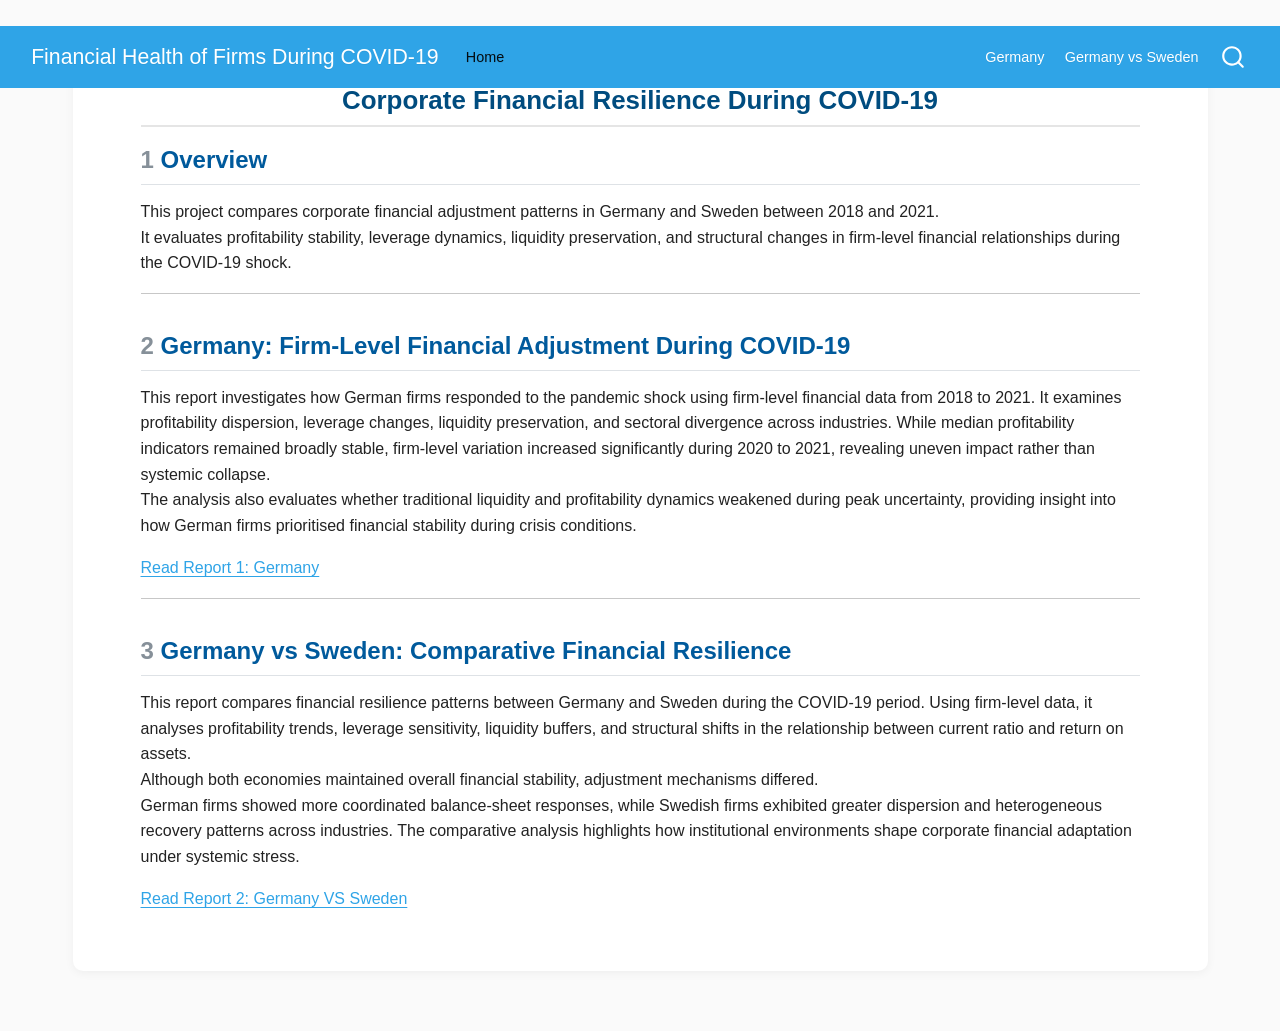
<file: docs/index.html>
<!DOCTYPE html>
<html xmlns="http://www.w3.org/1999/xhtml" lang="en" xml:lang="en"><head>

<meta charset="utf-8">
<meta name="generator" content="quarto-1.8.25">

<meta name="viewport" content="width=device-width, initial-scale=1.0, user-scalable=yes">


<title>Corporate Financial Resilience During COVID-19 – Financial Health of Firms During COVID-19</title>
<style>
code{white-space: pre-wrap;}
span.smallcaps{font-variant: small-caps;}
div.columns{display: flex; gap: min(4vw, 1.5em);}
div.column{flex: auto; overflow-x: auto;}
div.hanging-indent{margin-left: 1.5em; text-indent: -1.5em;}
ul.task-list{list-style: none;}
ul.task-list li input[type="checkbox"] {
  width: 0.8em;
  margin: 0 0.8em 0.2em -1em; /* quarto-specific, see https://github.com/quarto-dev/quarto-cli/issues/4556 */ 
  vertical-align: middle;
}
</style>


<script src="site_libs/quarto-nav/quarto-nav.js"></script>
<script src="site_libs/quarto-nav/headroom.min.js"></script>
<script src="site_libs/clipboard/clipboard.min.js"></script>
<script src="site_libs/quarto-search/autocomplete.umd.js"></script>
<script src="site_libs/quarto-search/fuse.min.js"></script>
<script src="site_libs/quarto-search/quarto-search.js"></script>
<meta name="quarto:offset" content="./">
<script src="site_libs/quarto-html/quarto.js" type="module"></script>
<script src="site_libs/quarto-html/tabsets/tabsets.js" type="module"></script>
<script src="site_libs/quarto-html/axe/axe-check.js" type="module"></script>
<script src="site_libs/quarto-html/popper.min.js"></script>
<script src="site_libs/quarto-html/tippy.umd.min.js"></script>
<script src="site_libs/quarto-html/anchor.min.js"></script>
<link href="site_libs/quarto-html/tippy.css" rel="stylesheet">
<link href="site_libs/quarto-html/quarto-syntax-highlighting-7b89279ff1a6dce999919e0e67d4d9ec.css" rel="stylesheet" id="quarto-text-highlighting-styles">
<script src="site_libs/bootstrap/bootstrap.min.js"></script>
<link href="site_libs/bootstrap/bootstrap-icons.css" rel="stylesheet">
<link href="site_libs/bootstrap/bootstrap-870b6070356b2f6ba798b4fc2bd491a6.min.css" rel="stylesheet" append-hash="true" id="quarto-bootstrap" data-mode="light">
<script id="quarto-search-options" type="application/json">{
  "location": "navbar",
  "copy-button": false,
  "collapse-after": 3,
  "panel-placement": "end",
  "type": "overlay",
  "limit": 50,
  "keyboard-shortcut": [
    "f",
    "/",
    "s"
  ],
  "show-item-context": false,
  "language": {
    "search-no-results-text": "No results",
    "search-matching-documents-text": "matching documents",
    "search-copy-link-title": "Copy link to search",
    "search-hide-matches-text": "Hide additional matches",
    "search-more-match-text": "more match in this document",
    "search-more-matches-text": "more matches in this document",
    "search-clear-button-title": "Clear",
    "search-text-placeholder": "",
    "search-detached-cancel-button-title": "Cancel",
    "search-submit-button-title": "Submit",
    "search-label": "Search"
  }
}</script>


<link rel="stylesheet" href="assignment.css">
</head>

<body class="nav-fixed quarto-light">

<div id="quarto-search-results"></div>
  <header id="quarto-header" class="headroom fixed-top">
    <nav class="navbar navbar-expand-lg " data-bs-theme="dark">
      <div class="navbar-container container-fluid">
      <div class="navbar-brand-container mx-auto">
    <a href="./index.html" class="navbar-brand navbar-brand-logo">
    </a>
    <a class="navbar-brand" href="./index.html">
    <span class="navbar-title">Financial Health of Firms During COVID-19</span>
    </a>
  </div>
            <div id="quarto-search" class="" title="Search"></div>
          <button class="navbar-toggler" type="button" data-bs-toggle="collapse" data-bs-target="#navbarCollapse" aria-controls="navbarCollapse" role="menu" aria-expanded="false" aria-label="Toggle navigation" onclick="if (window.quartoToggleHeadroom) { window.quartoToggleHeadroom(); }">
  <span class="navbar-toggler-icon"></span>
</button>
          <div class="collapse navbar-collapse" id="navbarCollapse">
            <ul class="navbar-nav navbar-nav-scroll me-auto">
  <li class="nav-item">
    <a class="nav-link active" href="./index.html" aria-current="page"> 
<span class="menu-text">Home</span></a>
  </li>  
</ul>
            <ul class="navbar-nav navbar-nav-scroll ms-auto">
  <li class="nav-item">
    <a class="nav-link" href="./report1.html"> 
<span class="menu-text">Germany</span></a>
  </li>  
  <li class="nav-item">
    <a class="nav-link" href="./report2.html"> 
<span class="menu-text">Germany vs Sweden</span></a>
  </li>  
</ul>
          </div> <!-- /navcollapse -->
            <div class="quarto-navbar-tools">
</div>
      </div> <!-- /container-fluid -->
    </nav>
</header>
<!-- content -->
<div id="quarto-content" class="quarto-container page-columns page-rows-contents page-layout-full page-navbar">
<!-- sidebar -->
<!-- margin-sidebar -->
    
<!-- main -->
<main class="content column-page" id="quarto-document-content">

<header id="title-block-header" class="quarto-title-block default">
<div class="quarto-title">
<h1 class="title">Corporate Financial Resilience During COVID-19</h1>
</div>



<div class="quarto-title-meta column-page">

    
  
    
  </div>
  


</header>


<section id="overview" class="level2" data-number="1">
<h2 data-number="1" class="anchored" data-anchor-id="overview"><span class="header-section-number">1</span> Overview</h2>
<p>This project compares corporate financial adjustment patterns in Germany and Sweden between 2018 and 2021.<br>
It evaluates profitability stability, leverage dynamics, liquidity preservation, and structural changes in firm-level financial relationships during the COVID-19 shock.</p>
<hr>
</section>
<section id="germany-firm-level-financial-adjustment-during-covid-19" class="level2" data-number="2">
<h2 data-number="2" class="anchored" data-anchor-id="germany-firm-level-financial-adjustment-during-covid-19"><span class="header-section-number">2</span> Germany: Firm-Level Financial Adjustment During COVID-19</h2>
<p>This report investigates how German firms responded to the pandemic shock using firm-level financial data from 2018 to 2021. It examines profitability dispersion, leverage changes, liquidity preservation, and sectoral divergence across industries. While median profitability indicators remained broadly stable, firm-level variation increased significantly during 2020 to 2021, revealing uneven impact rather than systemic collapse.<br>
The analysis also evaluates whether traditional liquidity and profitability dynamics weakened during peak uncertainty, providing insight into how German firms prioritised financial stability during crisis conditions.</p>
<p><a href="./report1.html">Read Report 1: Germany</a></p>
<hr>
</section>
<section id="germany-vs-sweden-comparative-financial-resilience" class="level2" data-number="3">
<h2 data-number="3" class="anchored" data-anchor-id="germany-vs-sweden-comparative-financial-resilience"><span class="header-section-number">3</span> Germany vs Sweden: Comparative Financial Resilience</h2>
<p>This report compares financial resilience patterns between Germany and Sweden during the COVID-19 period. Using firm-level data, it analyses profitability trends, leverage sensitivity, liquidity buffers, and structural shifts in the relationship between current ratio and return on assets.<br>
Although both economies maintained overall financial stability, adjustment mechanisms differed.<br>
German firms showed more coordinated balance-sheet responses, while Swedish firms exhibited greater dispersion and heterogeneous recovery patterns across industries. The comparative analysis highlights how institutional environments shape corporate financial adaptation under systemic stress.</p>
<p><a href="./report2.html">Read Report 2: Germany VS Sweden</a></p>


</section>

</main> <!-- /main -->
<script id="quarto-html-after-body" type="application/javascript">
  window.document.addEventListener("DOMContentLoaded", function (event) {
    const icon = "";
    const anchorJS = new window.AnchorJS();
    anchorJS.options = {
      placement: 'right',
      icon: icon
    };
    anchorJS.add('.anchored');
    const isCodeAnnotation = (el) => {
      for (const clz of el.classList) {
        if (clz.startsWith('code-annotation-')) {                     
          return true;
        }
      }
      return false;
    }
    const onCopySuccess = function(e) {
      // button target
      const button = e.trigger;
      // don't keep focus
      button.blur();
      // flash "checked"
      button.classList.add('code-copy-button-checked');
      var currentTitle = button.getAttribute("title");
      button.setAttribute("title", "Copied!");
      let tooltip;
      if (window.bootstrap) {
        button.setAttribute("data-bs-toggle", "tooltip");
        button.setAttribute("data-bs-placement", "left");
        button.setAttribute("data-bs-title", "Copied!");
        tooltip = new bootstrap.Tooltip(button, 
          { trigger: "manual", 
            customClass: "code-copy-button-tooltip",
            offset: [0, -8]});
        tooltip.show();    
      }
      setTimeout(function() {
        if (tooltip) {
          tooltip.hide();
          button.removeAttribute("data-bs-title");
          button.removeAttribute("data-bs-toggle");
          button.removeAttribute("data-bs-placement");
        }
        button.setAttribute("title", currentTitle);
        button.classList.remove('code-copy-button-checked');
      }, 1000);
      // clear code selection
      e.clearSelection();
    }
    const getTextToCopy = function(trigger) {
      const outerScaffold = trigger.parentElement.cloneNode(true);
      const codeEl = outerScaffold.querySelector('code');
      for (const childEl of codeEl.children) {
        if (isCodeAnnotation(childEl)) {
          childEl.remove();
        }
      }
      return codeEl.innerText;
    }
    const clipboard = new window.ClipboardJS('.code-copy-button:not([data-in-quarto-modal])', {
      text: getTextToCopy
    });
    clipboard.on('success', onCopySuccess);
    if (window.document.getElementById('quarto-embedded-source-code-modal')) {
      const clipboardModal = new window.ClipboardJS('.code-copy-button[data-in-quarto-modal]', {
        text: getTextToCopy,
        container: window.document.getElementById('quarto-embedded-source-code-modal')
      });
      clipboardModal.on('success', onCopySuccess);
    }
      var localhostRegex = new RegExp(/^(?:http|https):\/\/localhost\:?[0-9]*\//);
      var mailtoRegex = new RegExp(/^mailto:/);
        var filterRegex = new RegExp('/' + window.location.host + '/');
      var isInternal = (href) => {
          return filterRegex.test(href) || localhostRegex.test(href) || mailtoRegex.test(href);
      }
      // Inspect non-navigation links and adorn them if external
     var links = window.document.querySelectorAll('a[href]:not(.nav-link):not(.navbar-brand):not(.toc-action):not(.sidebar-link):not(.sidebar-item-toggle):not(.pagination-link):not(.no-external):not([aria-hidden]):not(.dropdown-item):not(.quarto-navigation-tool):not(.about-link)');
      for (var i=0; i<links.length; i++) {
        const link = links[i];
        if (!isInternal(link.href)) {
          // undo the damage that might have been done by quarto-nav.js in the case of
          // links that we want to consider external
          if (link.dataset.originalHref !== undefined) {
            link.href = link.dataset.originalHref;
          }
        }
      }
    function tippyHover(el, contentFn, onTriggerFn, onUntriggerFn) {
      const config = {
        allowHTML: true,
        maxWidth: 500,
        delay: 100,
        arrow: false,
        appendTo: function(el) {
            return el.parentElement;
        },
        interactive: true,
        interactiveBorder: 10,
        theme: 'quarto',
        placement: 'bottom-start',
      };
      if (contentFn) {
        config.content = contentFn;
      }
      if (onTriggerFn) {
        config.onTrigger = onTriggerFn;
      }
      if (onUntriggerFn) {
        config.onUntrigger = onUntriggerFn;
      }
      window.tippy(el, config); 
    }
    const noterefs = window.document.querySelectorAll('a[role="doc-noteref"]');
    for (var i=0; i<noterefs.length; i++) {
      const ref = noterefs[i];
      tippyHover(ref, function() {
        // use id or data attribute instead here
        let href = ref.getAttribute('data-footnote-href') || ref.getAttribute('href');
        try { href = new URL(href).hash; } catch {}
        const id = href.replace(/^#\/?/, "");
        const note = window.document.getElementById(id);
        if (note) {
          return note.innerHTML;
        } else {
          return "";
        }
      });
    }
    const xrefs = window.document.querySelectorAll('a.quarto-xref');
    const processXRef = (id, note) => {
      // Strip column container classes
      const stripColumnClz = (el) => {
        el.classList.remove("page-full", "page-columns");
        if (el.children) {
          for (const child of el.children) {
            stripColumnClz(child);
          }
        }
      }
      stripColumnClz(note)
      if (id === null || id.startsWith('sec-')) {
        // Special case sections, only their first couple elements
        const container = document.createElement("div");
        if (note.children && note.children.length > 2) {
          container.appendChild(note.children[0].cloneNode(true));
          for (let i = 1; i < note.children.length; i++) {
            const child = note.children[i];
            if (child.tagName === "P" && child.innerText === "") {
              continue;
            } else {
              container.appendChild(child.cloneNode(true));
              break;
            }
          }
          if (window.Quarto?.typesetMath) {
            window.Quarto.typesetMath(container);
          }
          return container.innerHTML
        } else {
          if (window.Quarto?.typesetMath) {
            window.Quarto.typesetMath(note);
          }
          return note.innerHTML;
        }
      } else {
        // Remove any anchor links if they are present
        const anchorLink = note.querySelector('a.anchorjs-link');
        if (anchorLink) {
          anchorLink.remove();
        }
        if (window.Quarto?.typesetMath) {
          window.Quarto.typesetMath(note);
        }
        if (note.classList.contains("callout")) {
          return note.outerHTML;
        } else {
          return note.innerHTML;
        }
      }
    }
    for (var i=0; i<xrefs.length; i++) {
      const xref = xrefs[i];
      tippyHover(xref, undefined, function(instance) {
        instance.disable();
        let url = xref.getAttribute('href');
        let hash = undefined; 
        if (url.startsWith('#')) {
          hash = url;
        } else {
          try { hash = new URL(url).hash; } catch {}
        }
        if (hash) {
          const id = hash.replace(/^#\/?/, "");
          const note = window.document.getElementById(id);
          if (note !== null) {
            try {
              const html = processXRef(id, note.cloneNode(true));
              instance.setContent(html);
            } finally {
              instance.enable();
              instance.show();
            }
          } else {
            // See if we can fetch this
            fetch(url.split('#')[0])
            .then(res => res.text())
            .then(html => {
              const parser = new DOMParser();
              const htmlDoc = parser.parseFromString(html, "text/html");
              const note = htmlDoc.getElementById(id);
              if (note !== null) {
                const html = processXRef(id, note);
                instance.setContent(html);
              } 
            }).finally(() => {
              instance.enable();
              instance.show();
            });
          }
        } else {
          // See if we can fetch a full url (with no hash to target)
          // This is a special case and we should probably do some content thinning / targeting
          fetch(url)
          .then(res => res.text())
          .then(html => {
            const parser = new DOMParser();
            const htmlDoc = parser.parseFromString(html, "text/html");
            const note = htmlDoc.querySelector('main.content');
            if (note !== null) {
              // This should only happen for chapter cross references
              // (since there is no id in the URL)
              // remove the first header
              if (note.children.length > 0 && note.children[0].tagName === "HEADER") {
                note.children[0].remove();
              }
              const html = processXRef(null, note);
              instance.setContent(html);
            } 
          }).finally(() => {
            instance.enable();
            instance.show();
          });
        }
      }, function(instance) {
      });
    }
        let selectedAnnoteEl;
        const selectorForAnnotation = ( cell, annotation) => {
          let cellAttr = 'data-code-cell="' + cell + '"';
          let lineAttr = 'data-code-annotation="' +  annotation + '"';
          const selector = 'span[' + cellAttr + '][' + lineAttr + ']';
          return selector;
        }
        const selectCodeLines = (annoteEl) => {
          const doc = window.document;
          const targetCell = annoteEl.getAttribute("data-target-cell");
          const targetAnnotation = annoteEl.getAttribute("data-target-annotation");
          const annoteSpan = window.document.querySelector(selectorForAnnotation(targetCell, targetAnnotation));
          const lines = annoteSpan.getAttribute("data-code-lines").split(",");
          const lineIds = lines.map((line) => {
            return targetCell + "-" + line;
          })
          let top = null;
          let height = null;
          let parent = null;
          if (lineIds.length > 0) {
              //compute the position of the single el (top and bottom and make a div)
              const el = window.document.getElementById(lineIds[0]);
              top = el.offsetTop;
              height = el.offsetHeight;
              parent = el.parentElement.parentElement;
            if (lineIds.length > 1) {
              const lastEl = window.document.getElementById(lineIds[lineIds.length - 1]);
              const bottom = lastEl.offsetTop + lastEl.offsetHeight;
              height = bottom - top;
            }
            if (top !== null && height !== null && parent !== null) {
              // cook up a div (if necessary) and position it 
              let div = window.document.getElementById("code-annotation-line-highlight");
              if (div === null) {
                div = window.document.createElement("div");
                div.setAttribute("id", "code-annotation-line-highlight");
                div.style.position = 'absolute';
                parent.appendChild(div);
              }
              div.style.top = top - 2 + "px";
              div.style.height = height + 4 + "px";
              div.style.left = 0;
              let gutterDiv = window.document.getElementById("code-annotation-line-highlight-gutter");
              if (gutterDiv === null) {
                gutterDiv = window.document.createElement("div");
                gutterDiv.setAttribute("id", "code-annotation-line-highlight-gutter");
                gutterDiv.style.position = 'absolute';
                const codeCell = window.document.getElementById(targetCell);
                const gutter = codeCell.querySelector('.code-annotation-gutter');
                gutter.appendChild(gutterDiv);
              }
              gutterDiv.style.top = top - 2 + "px";
              gutterDiv.style.height = height + 4 + "px";
            }
            selectedAnnoteEl = annoteEl;
          }
        };
        const unselectCodeLines = () => {
          const elementsIds = ["code-annotation-line-highlight", "code-annotation-line-highlight-gutter"];
          elementsIds.forEach((elId) => {
            const div = window.document.getElementById(elId);
            if (div) {
              div.remove();
            }
          });
          selectedAnnoteEl = undefined;
        };
          // Handle positioning of the toggle
      window.addEventListener(
        "resize",
        throttle(() => {
          elRect = undefined;
          if (selectedAnnoteEl) {
            selectCodeLines(selectedAnnoteEl);
          }
        }, 10)
      );
      function throttle(fn, ms) {
      let throttle = false;
      let timer;
        return (...args) => {
          if(!throttle) { // first call gets through
              fn.apply(this, args);
              throttle = true;
          } else { // all the others get throttled
              if(timer) clearTimeout(timer); // cancel #2
              timer = setTimeout(() => {
                fn.apply(this, args);
                timer = throttle = false;
              }, ms);
          }
        };
      }
        // Attach click handler to the DT
        const annoteDls = window.document.querySelectorAll('dt[data-target-cell]');
        for (const annoteDlNode of annoteDls) {
          annoteDlNode.addEventListener('click', (event) => {
            const clickedEl = event.target;
            if (clickedEl !== selectedAnnoteEl) {
              unselectCodeLines();
              const activeEl = window.document.querySelector('dt[data-target-cell].code-annotation-active');
              if (activeEl) {
                activeEl.classList.remove('code-annotation-active');
              }
              selectCodeLines(clickedEl);
              clickedEl.classList.add('code-annotation-active');
            } else {
              // Unselect the line
              unselectCodeLines();
              clickedEl.classList.remove('code-annotation-active');
            }
          });
        }
    const findCites = (el) => {
      const parentEl = el.parentElement;
      if (parentEl) {
        const cites = parentEl.dataset.cites;
        if (cites) {
          return {
            el,
            cites: cites.split(' ')
          };
        } else {
          return findCites(el.parentElement)
        }
      } else {
        return undefined;
      }
    };
    var bibliorefs = window.document.querySelectorAll('a[role="doc-biblioref"]');
    for (var i=0; i<bibliorefs.length; i++) {
      const ref = bibliorefs[i];
      const citeInfo = findCites(ref);
      if (citeInfo) {
        tippyHover(citeInfo.el, function() {
          var popup = window.document.createElement('div');
          citeInfo.cites.forEach(function(cite) {
            var citeDiv = window.document.createElement('div');
            citeDiv.classList.add('hanging-indent');
            citeDiv.classList.add('csl-entry');
            var biblioDiv = window.document.getElementById('ref-' + cite);
            if (biblioDiv) {
              citeDiv.innerHTML = biblioDiv.innerHTML;
            }
            popup.appendChild(citeDiv);
          });
          return popup.innerHTML;
        });
      }
    }
  });
  </script>
</div> <!-- /content -->




</body></html>
</file>
<file: docs/site_libs/quarto-html/tippy.css>
.tippy-box[data-animation=fade][data-state=hidden]{opacity:0}[data-tippy-root]{max-width:calc(100vw - 10px)}.tippy-box{position:relative;background-color:#333;color:#fff;border-radius:4px;font-size:14px;line-height:1.4;white-space:normal;outline:0;transition-property:transform,visibility,opacity}.tippy-box[data-placement^=top]>.tippy-arrow{bottom:0}.tippy-box[data-placement^=top]>.tippy-arrow:before{bottom:-7px;left:0;border-width:8px 8px 0;border-top-color:initial;transform-origin:center top}.tippy-box[data-placement^=bottom]>.tippy-arrow{top:0}.tippy-box[data-placement^=bottom]>.tippy-arrow:before{top:-7px;left:0;border-width:0 8px 8px;border-bottom-color:initial;transform-origin:center bottom}.tippy-box[data-placement^=left]>.tippy-arrow{right:0}.tippy-box[data-placement^=left]>.tippy-arrow:before{border-width:8px 0 8px 8px;border-left-color:initial;right:-7px;transform-origin:center left}.tippy-box[data-placement^=right]>.tippy-arrow{left:0}.tippy-box[data-placement^=right]>.tippy-arrow:before{left:-7px;border-width:8px 8px 8px 0;border-right-color:initial;transform-origin:center right}.tippy-box[data-inertia][data-state=visible]{transition-timing-function:cubic-bezier(.54,1.5,.38,1.11)}.tippy-arrow{width:16px;height:16px;color:#333}.tippy-arrow:before{content:"";position:absolute;border-color:transparent;border-style:solid}.tippy-content{position:relative;padding:5px 9px;z-index:1}
</file>
<file: docs/site_libs/quarto-html/quarto-syntax-highlighting-7b89279ff1a6dce999919e0e67d4d9ec.css>
/* quarto syntax highlight colors */
:root {
  --quarto-hl-ot-color: #003B4F;
  --quarto-hl-at-color: #657422;
  --quarto-hl-ss-color: #20794D;
  --quarto-hl-an-color: #5E5E5E;
  --quarto-hl-fu-color: #4758AB;
  --quarto-hl-st-color: #20794D;
  --quarto-hl-cf-color: #003B4F;
  --quarto-hl-op-color: #5E5E5E;
  --quarto-hl-er-color: #AD0000;
  --quarto-hl-bn-color: #AD0000;
  --quarto-hl-al-color: #AD0000;
  --quarto-hl-va-color: #111111;
  --quarto-hl-bu-color: inherit;
  --quarto-hl-ex-color: inherit;
  --quarto-hl-pp-color: #AD0000;
  --quarto-hl-in-color: #5E5E5E;
  --quarto-hl-vs-color: #20794D;
  --quarto-hl-wa-color: #5E5E5E;
  --quarto-hl-do-color: #5E5E5E;
  --quarto-hl-im-color: #00769E;
  --quarto-hl-ch-color: #20794D;
  --quarto-hl-dt-color: #AD0000;
  --quarto-hl-fl-color: #AD0000;
  --quarto-hl-co-color: #5E5E5E;
  --quarto-hl-cv-color: #5E5E5E;
  --quarto-hl-cn-color: #8f5902;
  --quarto-hl-sc-color: #5E5E5E;
  --quarto-hl-dv-color: #AD0000;
  --quarto-hl-kw-color: #003B4F;
}

/* other quarto variables */
:root {
  --quarto-font-monospace: SFMono-Regular, Menlo, Monaco, Consolas, "Liberation Mono", "Courier New", monospace;
}

/* syntax highlight based on Pandoc's rules */
pre > code.sourceCode > span {
  color: #003B4F;
}

code.sourceCode > span {
  color: #003B4F;
}

div.sourceCode,
div.sourceCode pre.sourceCode {
  color: #003B4F;
}

/* Normal */
code span {
  color: #003B4F;
}

/* Alert */
code span.al {
  color: #AD0000;
  font-style: inherit;
}

/* Annotation */
code span.an {
  color: #5E5E5E;
  font-style: inherit;
}

/* Attribute */
code span.at {
  color: #657422;
  font-style: inherit;
}

/* BaseN */
code span.bn {
  color: #AD0000;
  font-style: inherit;
}

/* BuiltIn */
code span.bu {
  font-style: inherit;
}

/* ControlFlow */
code span.cf {
  color: #003B4F;
  font-weight: bold;
  font-style: inherit;
}

/* Char */
code span.ch {
  color: #20794D;
  font-style: inherit;
}

/* Constant */
code span.cn {
  color: #8f5902;
  font-style: inherit;
}

/* Comment */
code span.co {
  color: #5E5E5E;
  font-style: inherit;
}

/* CommentVar */
code span.cv {
  color: #5E5E5E;
  font-style: italic;
}

/* Documentation */
code span.do {
  color: #5E5E5E;
  font-style: italic;
}

/* DataType */
code span.dt {
  color: #AD0000;
  font-style: inherit;
}

/* DecVal */
code span.dv {
  color: #AD0000;
  font-style: inherit;
}

/* Error */
code span.er {
  color: #AD0000;
  font-style: inherit;
}

/* Extension */
code span.ex {
  font-style: inherit;
}

/* Float */
code span.fl {
  color: #AD0000;
  font-style: inherit;
}

/* Function */
code span.fu {
  color: #4758AB;
  font-style: inherit;
}

/* Import */
code span.im {
  color: #00769E;
  font-style: inherit;
}

/* Information */
code span.in {
  color: #5E5E5E;
  font-style: inherit;
}

/* Keyword */
code span.kw {
  color: #003B4F;
  font-weight: bold;
  font-style: inherit;
}

/* Operator */
code span.op {
  color: #5E5E5E;
  font-style: inherit;
}

/* Other */
code span.ot {
  color: #003B4F;
  font-style: inherit;
}

/* Preprocessor */
code span.pp {
  color: #AD0000;
  font-style: inherit;
}

/* SpecialChar */
code span.sc {
  color: #5E5E5E;
  font-style: inherit;
}

/* SpecialString */
code span.ss {
  color: #20794D;
  font-style: inherit;
}

/* String */
code span.st {
  color: #20794D;
  font-style: inherit;
}

/* Variable */
code span.va {
  color: #111111;
  font-style: inherit;
}

/* VerbatimString */
code span.vs {
  color: #20794D;
  font-style: inherit;
}

/* Warning */
code span.wa {
  color: #5E5E5E;
  font-style: italic;
}

.prevent-inlining {
  content: "</";
}

/*# sourceMappingURL=3944bc705cfaf4c80e56f77c5205168a.css.map */
</file>
<file: docs/assignment.css>
/* === PAGE STRUCTURE === */
body {
  font-family: "Inter", "Helvetica Neue", Arial, sans-serif;
  background-color: #fafafa;
  color: #222;
  line-height: 1.6;
  font-size: 16px;
  margin: 0;
  padding: 0;
}

.main-content, .content, .quarto-document-content {
  max-width: 1200px;
  margin: auto;
  background: #fff;
  padding: 2.5rem 4rem;
  box-shadow: 0 2px 10px rgba(0,0,0,0.05);
  border-radius: 10px;
}

/* === HEADINGS === */
h1, h2, h3, h4 {
  font-family: "Poppins", "Segoe UI", sans-serif;
  color: #004c7f;
  line-height: 1.3;
  margin-top: 1.5em;
  margin-bottom: 0.6em;
}

h1 {
  font-size: 1.8em;
  border-bottom: 2px solid #e5e5e5;
  padding-bottom: 0.3em;
}

h2 {
  font-size: 1.5em;
  color: #005a9c;
}

h3 {
  font-size: 1.25em;
  color: #006ba6;
}

/* === TOC STYLING === */
#TOC {
  background: #f2f7fa;
  border: 1px solid #d9e2ec;
  border-radius: 6px;
  padding: 1rem;
  font-size: 0.95em;
}

#TOC a {
  text-decoration: none;
  color: #004c7f;
}

#TOC a:hover {
  text-decoration: underline;
}

/* === TABLES === */
table {
  border-collapse: collapse;
  width: 100%;
  margin: 1.2em 0;
}

table th {
  background-color: #e7f1fa;
  color: #004c7f;
  font-weight: 600;
  text-align: left;
  padding: 8px;
}

table td {
  border-bottom: 1px solid #eee;
  padding: 8px;
}

caption {
  caption-side: top;
  font-weight: bold;
  text-align: left;
  color: #004c7f;
  margin-bottom: 0.5rem;
}

/* === CODE BLOCKS === */
pre, code {
  background-color: #f8f9fa;
  border-radius: 6px;
  padding: 0.5rem;
  font-family: "JetBrains Mono", "Courier New", monospace;
  font-size: 0.9em;
}

.sourceCode {
  border-left: 3px solid #007acc;
  padding-left: 10px;
  margin-bottom: 1rem;
}

/* === FIGURES & IMAGES === */
figure, img {
  display: block;
  margin: 1.5rem auto;
  max-width: 100%;
  border-radius: 8px;
  box-shadow: 0 0 8px rgba(0,0,0,0.05);
}

figcaption {
  text-align: center;
  font-size: 0.9em;
  color: #666;
  margin-top: 0.4rem;
}

/* === FOOTER & HEADER === */
header, footer {
  width: 100%;
  text-align: center;
  color: #666;
  font-size: 0.9em;
  margin: 1.5rem 0;
}

/* === TOGGLE BUTTON === */
details summary {
  cursor: pointer;
  font-weight: bold;
  color: #004c7f;
}

/* === RESPONSIVE ADJUSTMENTS === */
@media (max-width: 900px) {
  .main-content, .content, .quarto-document-content {
    padding: 1.5rem 2rem;
  }

  h1 { font-size: 1.6em; }
  h2 { font-size: 1.3em; }
}

/* Table styling */
.panel-tabset {
  margin-top: 1.2rem;
  border: 1px solid #dce4ec;
  border-radius: 6px;
  background-color: #f9fbfd;
  padding: 0.8rem 1rem;
}

.nav-tabs > li > a {
  color: #004c7f;
  font-weight: 600;
}

.nav-tabs > li.active > a {
  background-color: #e7f1fa;
  border-color: #d0e2f2;
}

/* Fix overlap title */
body {
  padding-top: 70px;
}

/* Extra space the title block */
.quarto-title-block {
  padding-top: 0.5rem;
}

body {
  padding-top: 4.25rem;
}

@media (max-width: 992px) {
  body {
    padding-top: 5.25rem;
  }
}
</file>
